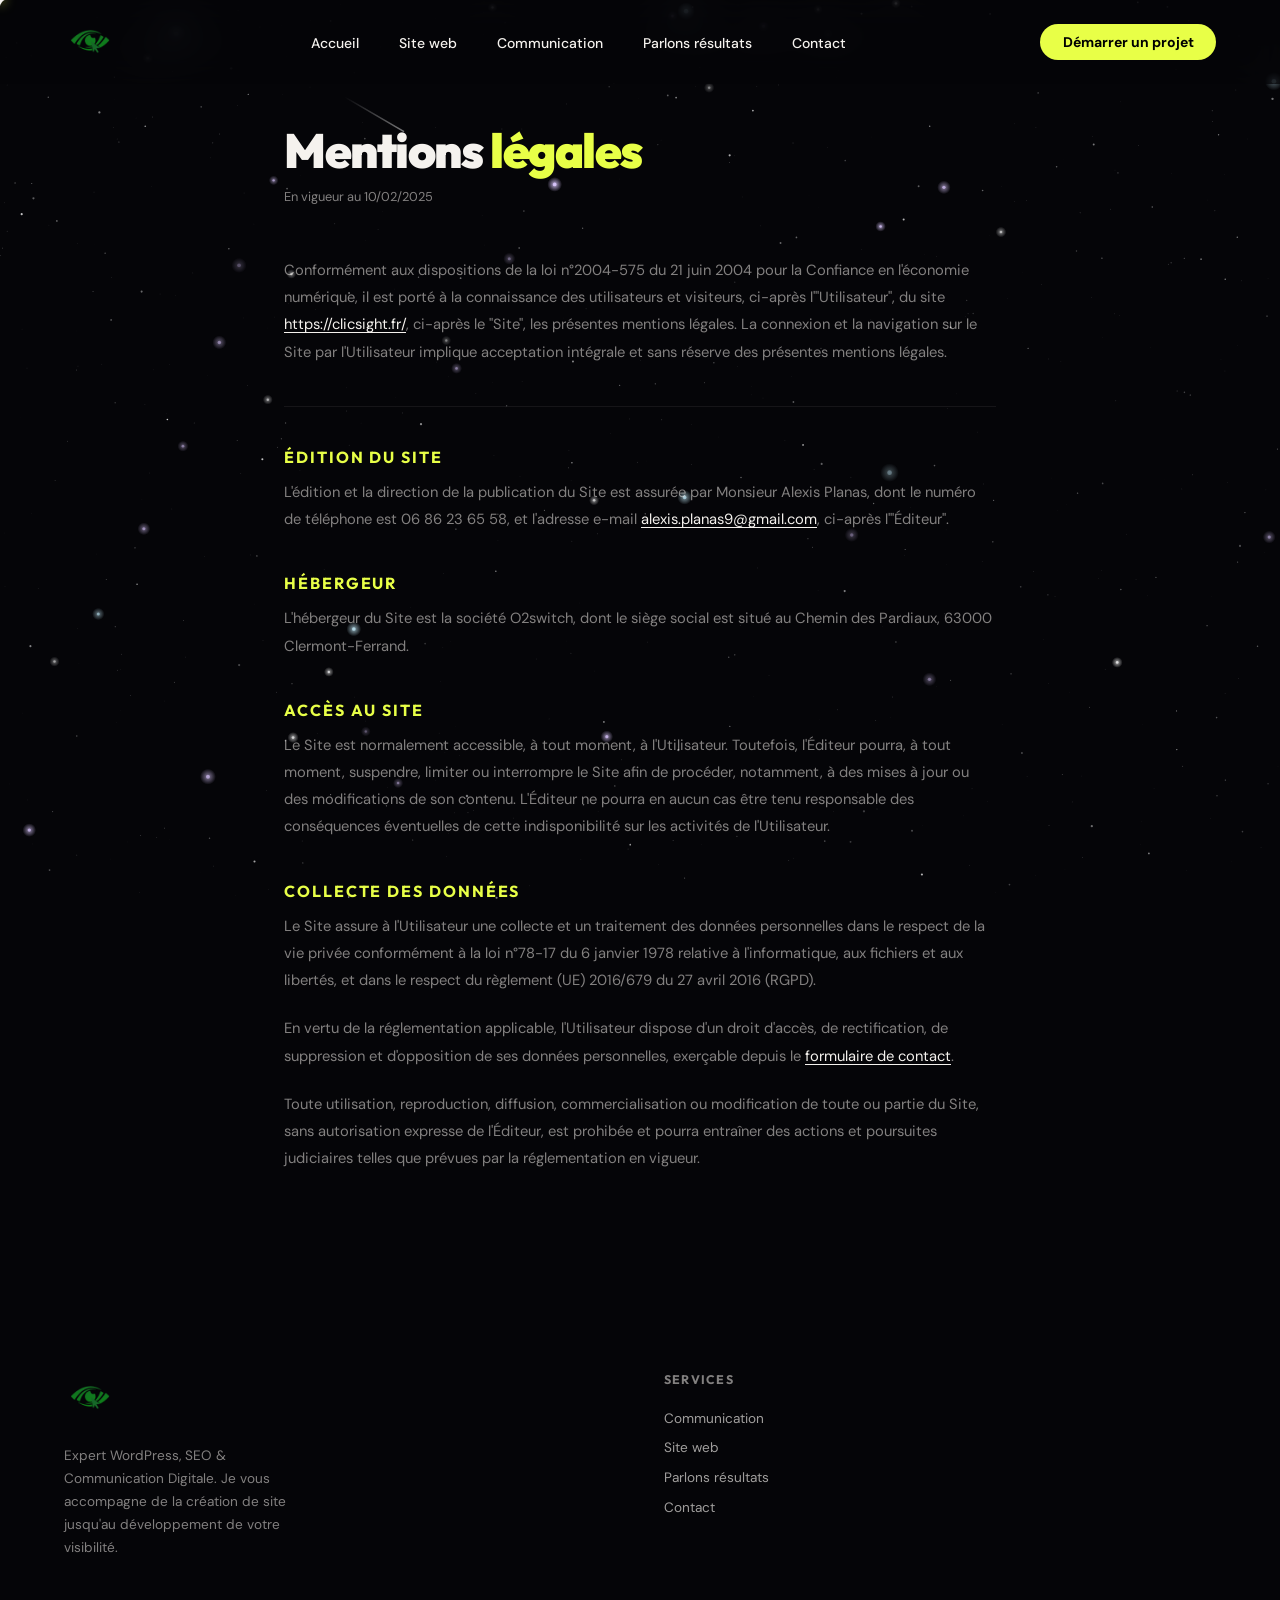
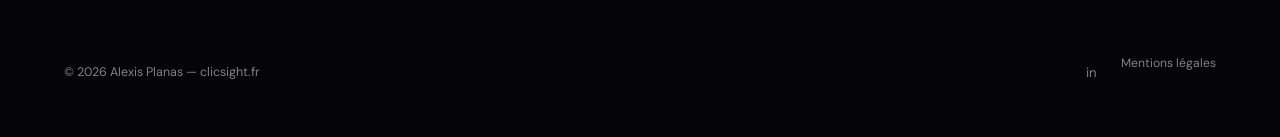
<file: mentions-legales/index.html>
<!DOCTYPE html>
<html lang="fr">
<head>
  <meta charset="UTF-8">
  <meta name="viewport" content="width=device-width, initial-scale=1.0">
  <title>Mentions légales — Clicsight</title>
  <link href="https://fonts.googleapis.com/css2?family=Outfit:wght@300;400;500;600;700;800&family=DM+Sans:wght@300;400;500&display=swap" rel="stylesheet">
  <style>
    :root{--bg:#050508;--accent:#e8ff47;--text:#f5f2ee;--muted:rgba(245,242,238,0.52);--line:rgba(245,242,238,0.07);}
    *,*::before,*::after{box-sizing:border-box;margin:0;padding:0;}
    body{background:var(--bg);color:var(--text);font-family:'DM Sans',sans-serif;overflow-x:hidden;cursor:none;}
    
    
    
    
    
    
    
    
    

    .content{position:relative;z-index:1;max-width:760px;margin:0 auto;padding:120px 24px 80px;}
    .content h1{font-family:'Outfit',sans-serif;font-size:clamp(2rem,4vw,3rem);font-weight:900;letter-spacing:-.03em;margin-bottom:8px;}
    .content h1 span{color:var(--accent);}
    .date{font-size:.8rem;color:var(--muted);margin-bottom:52px;display:block;}
    .section{margin-bottom:40px;}
    .section h2{font-family:'Outfit',sans-serif;font-size:1rem;font-weight:700;letter-spacing:.12em;text-transform:uppercase;color:var(--accent);margin-bottom:12px;}
    .section p{font-size:.92rem;line-height:1.85;color:var(--muted);}
    .section p a{color:var(--text);text-decoration:underline;text-underline-offset:3px;}
    hr.div{border:none;border-top:1px solid var(--line);margin:0 0 40px;}
  
    #cur{
      position:fixed;pointer-events:none;z-index:9999;
      transform:translate(-50%,-50%);
      font-size:18px;line-height:1;
      transition:transform .15s, font-size .2s;
      user-select:none;
      filter:drop-shadow(0 0 6px rgba(232,255,71,.8));
    }
    #stars{position:fixed;inset:0;z-index:0;pointer-events:none;}
    nav{
      position:fixed;top:0;left:0;right:0;z-index:200;
      padding:1rem 4rem;
      display:flex;align-items:center;justify-content:space-between;
      backdrop-filter:blur(20px);
      background:rgba(5,5,8,.65);
      border-bottom:1px solid var(--border);
      transition:background .4s;
    }
    .nav-logo{
      font-family:'Outfit',sans-serif;font-weight:800;font-size:1.1rem;
      text-decoration:none;color:var(--white);letter-spacing:-.02em;
    }
    .nav-logo span{color:var(--accent)}
    .nav-links{display:flex;gap:2.5rem;list-style:none}
    .nav-links a{
      color:var(--white);text-decoration:none;
      font-size:.875rem;font-weight:500;
      transition:color .2s;
    }
    .nav-links a:hover{color:var(--white)}
    .nav-cta{
      background:var(--accent);color:#000;
      padding:.55rem 1.4rem;border-radius:100px;
      font-weight:700;font-size:.875rem;
      text-decoration:none;
      transition:transform .2s,box-shadow .2s;
    }
    .nav-cta:hover{transform:scale(1.04);box-shadow:0 0 28px rgba(232,255,71,.4)}
    #burger{
      display:none;
      background:none;border:none;
      color:var(--white);font-size:1.5rem;
      cursor:none;padding:.3rem;
      line-height:1;
    }
    #mobile-menu{
      display:none;
      position:fixed;top:0;left:0;right:0;bottom:0;
      background:rgba(5,5,8,.97);
      backdrop-filter:blur(20px);
      z-index:190;
      flex-direction:column;
      align-items:center;justify-content:center;
      gap:2rem;
    }
    #mobile-menu.open{display:flex}
    #mobile-menu a{
      font-family:'Outfit',sans-serif;
      font-size:1.8rem;font-weight:700;
      color:var(--white);text-decoration:none;
      letter-spacing:-.02em;
      transition:color .2s;
    }
    #mobile-menu a:hover{color:var(--accent)}
    #mobile-menu .close-btn{
      position:absolute;top:1.5rem;right:1.5rem;
      background:none;border:none;
      color:var(--white);font-size:1.8rem;
      cursor:none;
    }

    /* ── HERO ── */
    footer{position:relative;z-index:1;border-top:1px solid var(--border);padding:5rem 0 3rem}
    .container{max-width:1280px;margin:0 auto;padding:0 4rem}
    .footer-grid{display:grid;grid-template-columns:2fr 1fr 1fr 1fr;gap:4rem}
    .footer-logo{font-family:'Outfit',sans-serif;font-weight:800;font-size:1.2rem;letter-spacing:-.02em}
    .footer-logo span{color:var(--accent)}
    .footer-brand p{margin-top:.9rem;font-size:.85rem;color:var(--muted);line-height:1.7;max-width:260px}
    .footer-col h4{
      font-family:'Outfit',sans-serif;font-weight:700;font-size:.78rem;
      letter-spacing:.1em;text-transform:uppercase;
      color:var(--muted);margin-bottom:1.2rem;
    }
    .footer-col ul{list-style:none}
    .footer-col li{margin-bottom:.55rem}
    .footer-col a{color:var(--white);text-decoration:none;font-size:.85rem;opacity:.65;transition:opacity .2s,color .2s}
    .footer-col a:hover{opacity:1;color:var(--accent)}
    .footer-bottom{
      margin-top:4rem;padding-top:2rem;
      border-top:1px solid var(--border);
      display:flex;justify-content:space-between;align-items:center;
      font-size:.78rem;color:var(--muted);
    }
    .socials{display:flex;gap:.8rem}
    .social{
      width:34px;height:34px;border:1px solid var(--border);
      border-radius:50%;display:flex;align-items:center;justify-content:center;
      font-size:.82rem;color:var(--white);text-decoration:none;
      transition:border-color .2s,background .2s,color .2s;
    }
    .social:hover{border-color:var(--accent);background:rgba(232,255,71,.1);color:var(--accent)}

    @keyframes up{from{opacity:0;transform:translateY(16px);}to{opacity:1;transform:none;}}
    @keyframes blink{0%,100%{opacity:.3}50%{opacity:1}}

    /* MOBILE */
    @media(max-width:768px){
      nav{padding:.9rem 1.5rem}
      .nav-links,.nav-cta{display:none!important}
      #burger{display:block}
      .ticker-item{padding:0 20px;font-size:.72rem;}
      .phase{grid-template-columns:1fr;min-height:auto;}
      .ph-txt{order:1 !important;padding:48px 20px 0 !important;}
      .phase:nth-of-type(even) .ph-txt{order:1 !important;padding:48px 20px 0 !important;}
      .ph-img{order:2 !important;padding:16px 20px 40px;transform:none !important;}
      .phase:nth-of-type(even) .ph-img{order:2 !important;transform:none !important;}
      .ph-img img{width:100%;max-width:100%;}
      hr.div{margin:0 20px;}
      .hero{min-height:auto!important;padding-top:100px!important;padding-bottom:2rem!important;}
      footer{padding:3rem 1.5rem 2rem}
      .footer-grid{grid-template-columns:1fr;gap:1.5rem}
      .container{padding:0 1.5rem}
      .footer-bottom{flex-direction:column;gap:.5rem;text-align:center;}
    }
  </style>
</head>
<body>
<div id="cur">✦</div>

<canvas id="stars"></canvas>

<!-- NAV -->
<nav id="nav">
  <a class="nav-logo" href="#"><img src="[data-uri]" alt="Clicsight" style="height:52px;width:auto;vertical-align:middle;filter:brightness(1.1)" loading="lazy"></a>
  <ul class="nav-links">
    <li><a href="/">Accueil</a></li>
    <li><a href="/services">Site web</a></li>
    <li><a href="/communication">Communication</a></li>
    <li><a href="/resultats">Parlons résultats</a></li>
    <li><a href="/contact">Contact</a></li>
  </ul>
  <a class="nav-cta" href="/contact">Démarrer un projet</a>
  <!-- Burger mobile -->
  <button id="burger" onclick="toggleMenu()">☰</button>
</nav>
<div id="mobile-menu">
  <button class="close-btn" onclick="toggleMenu()">✕</button>
  <a href="/" onclick="toggleMenu()">Accueil</a>
  <a href="/services" onclick="toggleMenu()">Site web</a>
  <a href="/communication" onclick="toggleMenu()">Communication</a>
  <a href="/resultats" onclick="toggleMenu()">Parlons résultats</a>
  <a href="/contact" onclick="toggleMenu()">Contact</a>
  <a href="/contact" style="color:var(--accent)">Démarrer un projet →</a>
</div>


<div class="content">
  <h1>Mentions <span>légales</span></h1>
  <span class="date">En vigueur au 10/02/2025</span>

  <p style="font-size:.92rem;line-height:1.85;color:var(--muted);margin-bottom:40px;">Conformément aux dispositions de la loi n°2004-575 du 21 juin 2004 pour la Confiance en l'économie numérique, il est porté à la connaissance des utilisateurs et visiteurs, ci-après l'"Utilisateur", du site <a href="https://clicsight.fr/" style="color:var(--text);text-decoration:underline;text-underline-offset:3px;">https://clicsight.fr/</a>, ci-après le "Site", les présentes mentions légales. La connexion et la navigation sur le Site par l'Utilisateur implique acceptation intégrale et sans réserve des présentes mentions légales.</p>

  <hr class="div">

  <div class="section">
    <h2>Édition du site</h2>
    <p>L'édition et la direction de la publication du Site est assurée par Monsieur Alexis Planas, dont le numéro de téléphone est 06 86 23 65 58, et l'adresse e-mail <a href="mailto:alexis.planas9@gmail.com">alexis.planas9@gmail.com</a>, ci-après l'"Éditeur".</p>
  </div>

  <div class="section">
    <h2>Hébergeur</h2>
    <p>L'hébergeur du Site est la société O2switch, dont le siège social est situé au Chemin des Pardiaux, 63000 Clermont-Ferrand.</p>
  </div>

  <div class="section">
    <h2>Accès au site</h2>
    <p>Le Site est normalement accessible, à tout moment, à l'Utilisateur. Toutefois, l'Éditeur pourra, à tout moment, suspendre, limiter ou interrompre le Site afin de procéder, notamment, à des mises à jour ou des modifications de son contenu. L'Éditeur ne pourra en aucun cas être tenu responsable des conséquences éventuelles de cette indisponibilité sur les activités de l'Utilisateur.</p>
  </div>

  <div class="section">
    <h2>Collecte des données</h2>
    <p>Le Site assure à l'Utilisateur une collecte et un traitement des données personnelles dans le respect de la vie privée conformément à la loi n°78-17 du 6 janvier 1978 relative à l'informatique, aux fichiers et aux libertés, et dans le respect du règlement (UE) 2016/679 du 27 avril 2016 (RGPD).</p>
    <br>
    <p>En vertu de la réglementation applicable, l'Utilisateur dispose d'un droit d'accès, de rectification, de suppression et d'opposition de ses données personnelles, exerçable depuis le <a href="/contact">formulaire de contact</a>.</p>
    <br>
    <p>Toute utilisation, reproduction, diffusion, commercialisation ou modification de toute ou partie du Site, sans autorisation expresse de l'Éditeur, est prohibée et pourra entraîner des actions et poursuites judiciaires telles que prévues par la réglementation en vigueur.</p>
  </div>
</div>

<footer id="contact">
  <div class="container">
    <div class="footer-grid" style="grid-template-columns:1fr 1fr;gap:3rem;align-items:flex-start;">
      <div class="footer-brand">
        <div class="footer-logo"><img src="[data-uri]" alt="Clicsight" style="height:52px;width:auto;filter:brightness(1.1)" loading="lazy"></div>
        <p>Expert WordPress, SEO & Communication Digitale. Je vous accompagne de la création de site jusqu'au développement de votre visibilité.</p>
      </div>
      <div class="footer-col">
        <h4>Services</h4>
        <ul>
          <li><a href="/communication">Communication</a></li>
          <li><a href="/services">Site web</a></li>
          <li><a href="/resultats">Parlons résultats</a></li>
          <li><a href="/contact">Contact</a></li>
        </ul>
      </div>
    </div>
    <div class="footer-bottom">
      <span>© 2026 Alexis Planas — clicsight.fr</span>
      <div class="socials">
        <a class="social" href="https://www.linkedin.com/company/clic-sight" target="_blank">in</a>
        <a href="/mentions-legales" style="color:var(--muted);font-size:.76rem;text-decoration:none;">Mentions légales</a>
      </div>
    </div>
    </div>
  </div>
</footer>

<script>
// ── CURSOR ──
const cur=document.getElementById('cur');
let mx=0,my=0;
document.addEventListener('mousemove',e=>{
  mx=e.clientX;my=e.clientY;
  cur.style.left=mx+'px';cur.style.top=my+'px';
});
// Star spins and grows on hover
document.querySelectorAll('a,button,.ps-cta,.metric,.testi,.step,.faq-q').forEach(el=>{
  el.addEventListener('mouseenter',()=>{
    cur.style.transform='translate(-50%,-50%) rotate(45deg) scale(1.6)';
    cur.style.fontSize='22px';
  });
  el.addEventListener('mouseleave',()=>{
    cur.style.transform='translate(-50%,-50%) rotate(0deg) scale(1)';
    cur.style.fontSize='18px';
  });
});

// ── STARS ──
const sc=document.getElementById('stars'),sctx=sc.getContext('2d');
let SW,SH,starList=[];
function rsz(){SW=sc.width=window.innerWidth;SH=sc.height=window.innerHeight;initS()}
function initS(){
  starList=[];
  [{n:350,rMin:.2,rMax:.5,a:.4,col:'255,255,255'},{n:180,rMin:.4,rMax:.9,a:.65,col:'255,255,255'},
   {n:60,rMin:.8,rMax:1.4,a:.9,col:'255,255,255'},{n:20,rMin:1.2,rMax:2,a:1,col:'220,200,255'},
   {n:8,rMin:1.5,rMax:2.5,a:1,col:'200,240,255'}].forEach(l=>{
    for(let i=0;i<l.n;i++) starList.push({
      x:Math.random()*SW,y:Math.random()*SH,
      r:l.rMin+Math.random()*(l.rMax-l.rMin),
      ba:l.a*(.5+Math.random()*.5),col:l.col,
      ts:.003+Math.random()*.008,to:Math.random()*Math.PI*2,
      px:.02+Math.random()*.05
    });
  });
}
let smx=0,smy=0,sT=0,shooters=[];
document.addEventListener('mousemove',e=>{smx=(e.clientX/window.innerWidth-.5)*2;smy=(e.clientY/window.innerHeight-.5)*2});
function starLoop(){
  sT+=.016;sctx.clearRect(0,0,SW,SH);
  starList.forEach(s=>{
    const tw=Math.sin(sT*s.ts*60+s.to),a=s.ba*(.7+.3*tw);
    const ox=smx*s.px*35,oy=smy*s.px*35+window.scrollY*s.px*.2;
    const px=(s.x+ox+SW)%SW,py=(s.y+oy+SH)%SH;
    if(s.r>1.2){const g=sctx.createRadialGradient(px,py,0,px,py,s.r*4);g.addColorStop(0,`rgba(${s.col},${a})`);g.addColorStop(1,`rgba(${s.col},0)`);sctx.beginPath();sctx.arc(px,py,s.r*4,0,Math.PI*2);sctx.fillStyle=g;sctx.fill()}
    sctx.beginPath();sctx.arc(px,py,s.r,0,Math.PI*2);sctx.fillStyle=`rgba(${s.col},${a})`;sctx.fill();
  });
  if(Math.random()<.004) shooters.push({x:Math.random()*SW,y:Math.random()*SH*.3,vx:12,vy:7,life:0,max:35});
  shooters=shooters.filter(s=>s.life<s.max);
  shooters.forEach(s=>{
    const a=(1-s.life/s.max)*.9,g=sctx.createLinearGradient(s.x-s.vx*5,s.y-s.vy*5,s.x,s.y);
    g.addColorStop(0,'rgba(255,255,255,0)');g.addColorStop(1,`rgba(255,255,255,${a})`);
    sctx.beginPath();sctx.moveTo(s.x-s.vx*5,s.y-s.vy*5);sctx.lineTo(s.x,s.y);
    sctx.strokeStyle=g;sctx.lineWidth=1.5;sctx.stroke();
    s.x+=s.vx;s.y+=s.vy;s.life++;
  });
  requestAnimationFrame(starLoop);
}
rsz();window.addEventListener('resize',rsz);starLoop();

// MOBILE MENU
function toggleMenu(){document.getElementById('mobile-menu').classList.toggle('open');}

// ── NAV scroll ──
const navEl=document.getElementById('nav');
window.addEventListener('scroll',()=>{
  navEl.style.background=window.scrollY>50?'rgba(5,5,8,.95)':'rgba(5,5,8,.65)';
});

// TICKER — génère les items et les duplique pour boucle infinie
const steps=[
  {n:'01',l:'Découverte'},
  {n:'02',l:'Stratégie'},
  {n:'03',l:'Création'},
  {n:'04',l:'Lancement'},
  {n:'05',l:'Optimisation'},
];
function makeItem(s){
  return `<div class="ticker-item"><span class="tn">${s.n}</span>${s.l}</div><div class="ticker-dot"></div>`;
}
const track=document.getElementById('ticker');
// Double pour boucle seamless
let html='';
for(let r=0;r<4;r++) steps.forEach(s=>{html+=makeItem(s);});
track.innerHTML=html+html; // dupliqué = translateX(-50%) = seamless

// PHASES REVEAL
const obs=new IntersectionObserver(entries=>{
  entries.forEach(e=>{if(e.isIntersecting)e.target.classList.add('vis');});
},{threshold:0.12});
document.querySelectorAll('.phase').forEach(p=>obs.observe(p));

// FINALE REVEAL
const fobs=new IntersectionObserver(entries=>{
  entries.forEach(e=>{
    if(e.isIntersecting){
      document.getElementById('fnc').classList.add('show');
      fobs.disconnect();
    }
  });
},{threshold:0.2});
fobs.observe(document.getElementById('finale'));

// ROCKET LAUNCH — fusée qui s'envole au clic
function launchRocket(){
  const btn=document.getElementById('rocketBtn');
  if(btn.classList.contains('launch')) return;

  // Spawn particules depuis le bouton
  const rect=btn.getBoundingClientRect();
  const cx2=rect.left+rect.width/2;
  const cy2=rect.top+rect.height/2;
  const emojis=['✦','⭐','✨','💫','🌟'];
  for(let i=0;i<8;i++){
    const p=document.createElement('div');
    p.className='particle';
    p.textContent=emojis[Math.floor(Math.random()*emojis.length)];
    const angle=Math.random()*Math.PI*2;
    const dist=80+Math.random()*120;
    p.style.cssText=`left:${cx2}px;top:${cy2}px;--tx:${Math.cos(angle)*dist}px;--ty:${Math.sin(angle)*dist-80}px;animation-delay:${Math.random()*.2}s;`;
    document.body.appendChild(p);
    setTimeout(()=>p.remove(),1200);
  }

  // Lance la fusée
  btn.classList.add('launch');

  // Redirect après l'animation
  setTimeout(()=>{window.location.href='/contact';},1600);
}
</script>

</body>
</html>
</file>
